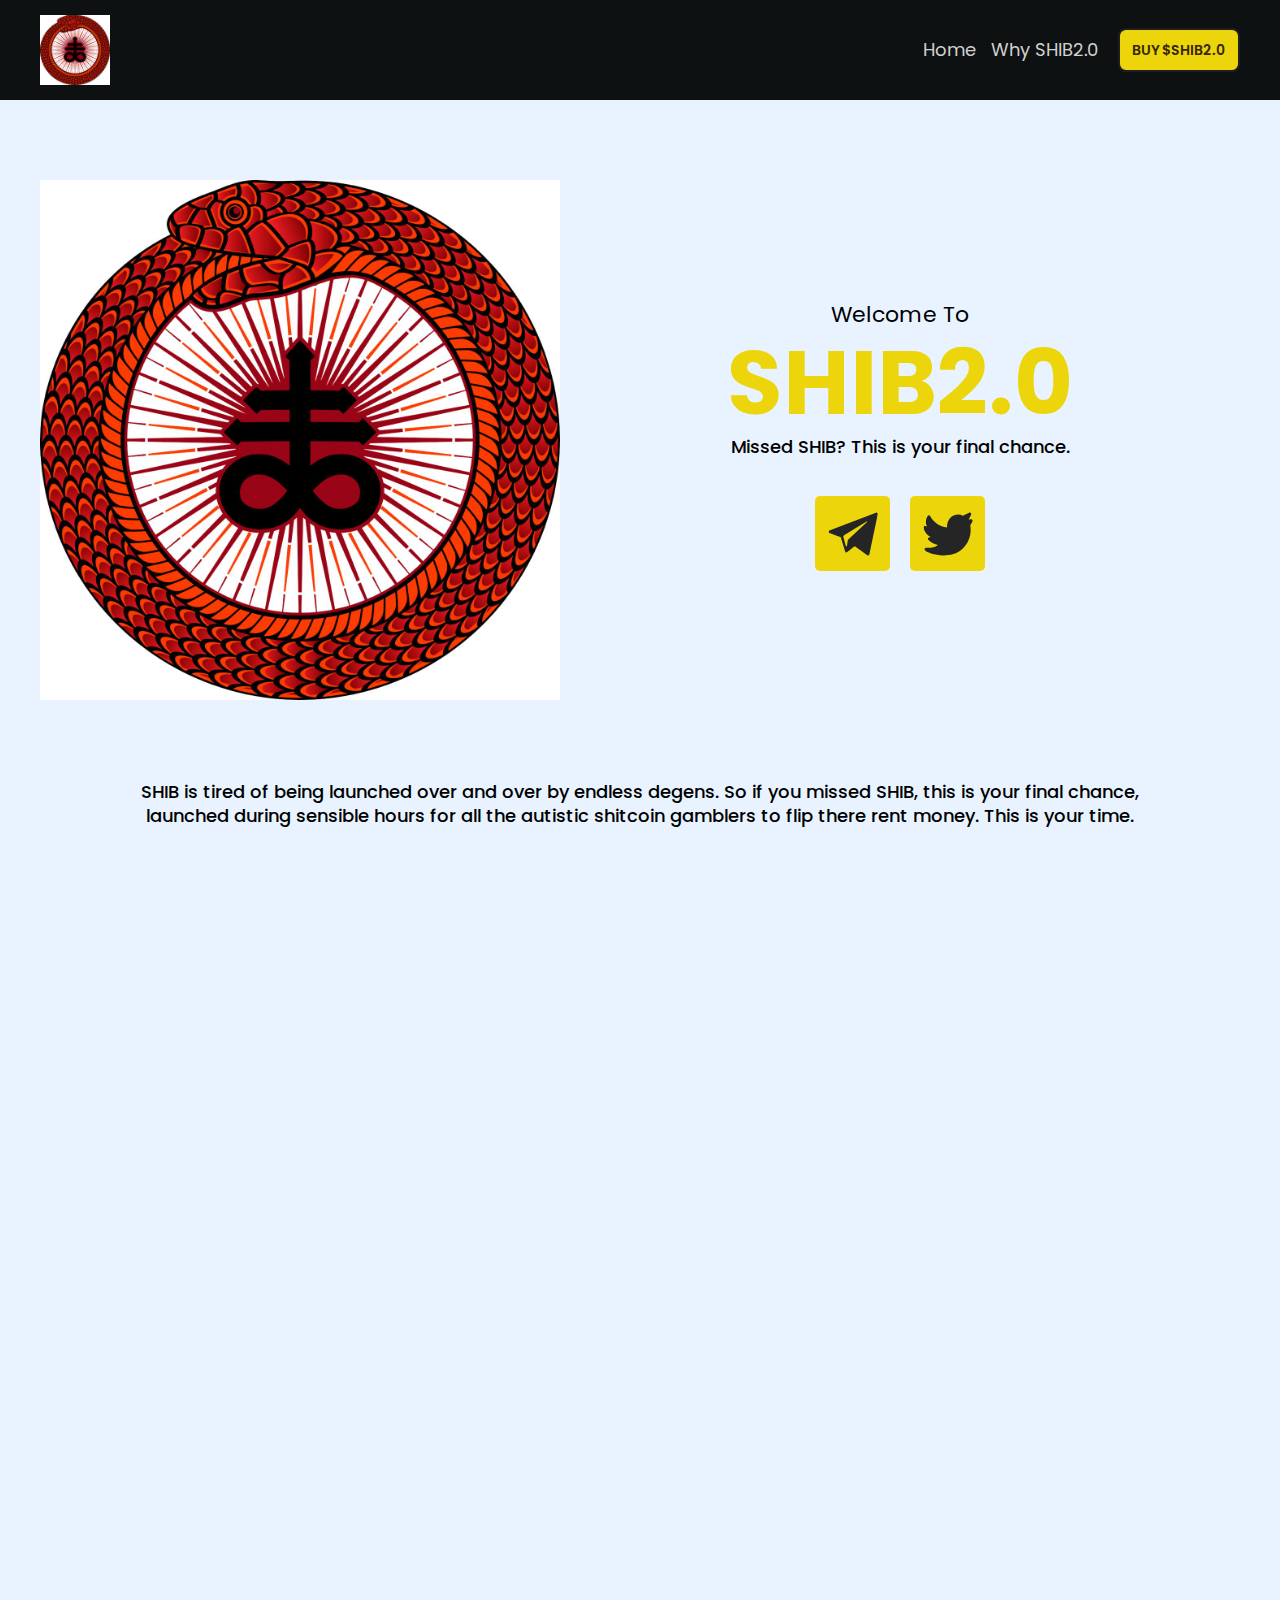
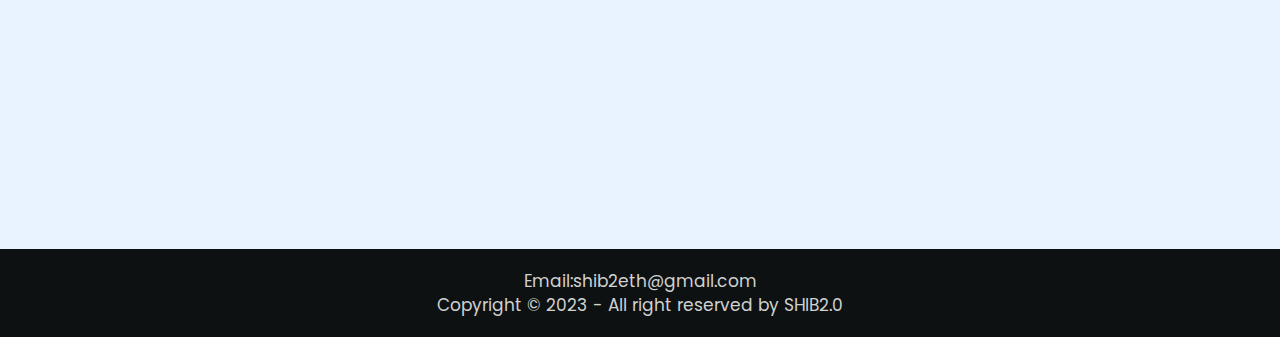
<file: index.html>
<!DOCTYPE html>
<html lang="en">
	<!-- Dev TG: https://t.me/joeyop -->



<head>
	<meta charset="UTF-8">
	<meta name="viewport" content="width=device-width, initial-scale=1.0">
	<title>SHIB2.0</title>
	<link rel="icon" type="image/x-icon" href="../static/css/pepe3pepe.png">
	<link href="static/css/css2.css" rel="stylesheet">
	<link rel="stylesheet" href="static/css/animate.css">

	<link rel="stylesheet" href="static/css/style.css">
</head>
<body>
	<header class="wow animate__fadeIn" data-wow-duration="1s" style="opacity:1;">
		<div class="container">
			<div class="outer__header">
				<div class="left__logo">
					<a href="index-2.html">
						<img src="../static/picture/logo.jpg" alt="logo">
					</a>
				</div>
				<div class="right__part">
					<ul>
						<li><a href="#" class="scrollable__button" data-scroll=".about__section">Home</a></li>
						<li><a href="#" class="scrollable__button" data-scroll=".why__section">Why SHIB2.0</a></li>
						<!-- <li><a href="#">Tokenomics</a></li> -->
						<!-- <li><a href="#">Community</a></li> -->
					</ul>
					<a href="https://app.uniswap.org/#/swap?use=V2&inputCurrency=ETH&outputCurrency=0xAC4F8C07D201a70831840fd199C576ae582B2BCE">Buy $SHIB2.0</a>
				</div>
				<div class="menu__button">
					<a href="#">
						<span></span>
						<span></span>
						<span></span>
					</a>
				</div>
			</div>
		</div>
	</header>
	<div class="about__section">
		<div class="container">
			<div class="outer__about">
				<div class="top__">
					<div class="media__ wow animate__fadeInLeft" data-wow-duration="1s" style="opacity:1;">
						<img src="../static/picture/logo.jpg" alt="mainimage">
					</div>
					<div class="desc__ wow animate__fadeInRight" data-wow-duration="1s" style="opacity:1;">
						<span>Welcome To</span>
                        <h1>SHIB2.0</h1>
                        <p>Missed SHIB? This is your final chance.</p>
                        <div class="socials">
                        	<ul>
                        		<li><a href="https://t.me/SHIB_2ETH"><img src="static/picture/social1.svg" alt="social"></a></li>
                        		<li><a href="https://twitter.com/shib2_coin"><img src="static/picture/social2.svg" alt="social"></a></li>
                        	
                        
                        	</ul>
                        </div>
					</div>
				</div>
				<div class="bottom__ wow animate__fadeInUp" data-wow-duration="1s" style="opacity:1;">
					<p>SHIB is tired of being launched over and over by endless degens. So if you missed SHIB, this is your final chance, launched during sensible hours for all the autistic shitcoin gamblers to flip there rent money. This is your time.</p>
					<!--<p>Don't sit there scanning the live pairs for the next <span>ShibaCumGMElonKishuTurboAssFlokiMoon</span> stop hesitating now is the moment it happens fueled with mimetic power gen wealth is on its way.</p>-->
				</div>
			</div>
		</div>
	</div>
	<div class="why__section">
		<div class="container">
			<div class="outer__why">
				<h2 class="wow animate__fadeInUp" data-wow-duration="1s" style="opacity:1;">Why SHIB2.0?</h2>
				<div class="why__inner">
					<div class="media__ wow animate__fadeInLeft" data-wow-duration="1s" style="opacity:1;">
						<img src="../static/picture/pepe3pepe.png" alt="stockimage">
					</div>
					<div class="desc__ wow animate__fadeInRight" data-wow-duration="1s" style="opacity:1;">
					
						<div class="el__">
							<span>Community Driven</span>
							<p>Rewarding the community is embeded in the SHIB2.0's design. That’s why it was launched as a fairlaunch </p>
						</div>
						<div class="el__">
							<span>No BULLSHIT roadmap</span>
							<p>tax 0%, No Bullshit. It’s that simple.</p>
						</div>
					</div>
				</div>
			</div>
		</div>
	</div>
	<div class="copy__wrapper wow animate__fadeInUp" data-wow-duration="1s" style="opacity:1;">
		<div class="container">
			<div class="outer__copy">
				<p>
</p>
				<a href="#" data-copy="0xAC4F8C07D201a70831840fd199C576ae582B2BCE" style="color: #ecd60b;"><img src="static/picture/copybutton.svg" alt="copybutton">0xAC4F8C07D201a70831840fd199C576ae582B2BCE</a>
			</div>
		</div>
	</div>
	<footer>
		<div class="container">
			
		    <p>Email:shib2eth@gmail.com</p>
			<p>Copyright © 2023 - All right reserved by SHIB2.0</p>
		</div>
	</footer>
	<script src="static/js/jquery-3.7.0.js" integrity="sha256-JlqSTELeR4TLqP0OG9dxM7yDPqX1ox/HfgiSLBj8+kM=" crossorigin="anonymous"></script>
  <script src="static/js/wow.js"></script>
  <script>
			new WOW().init();
		</script>
	<script src="static/js/script.js"></script>
</body>



<!-- Mirrored from www.shib2.vip/ by HTTrack Website Copier/3.x [XR&CO'2014], Sat, 08 Jul 2023 10:48:58 GMT -->
</html>
</file>
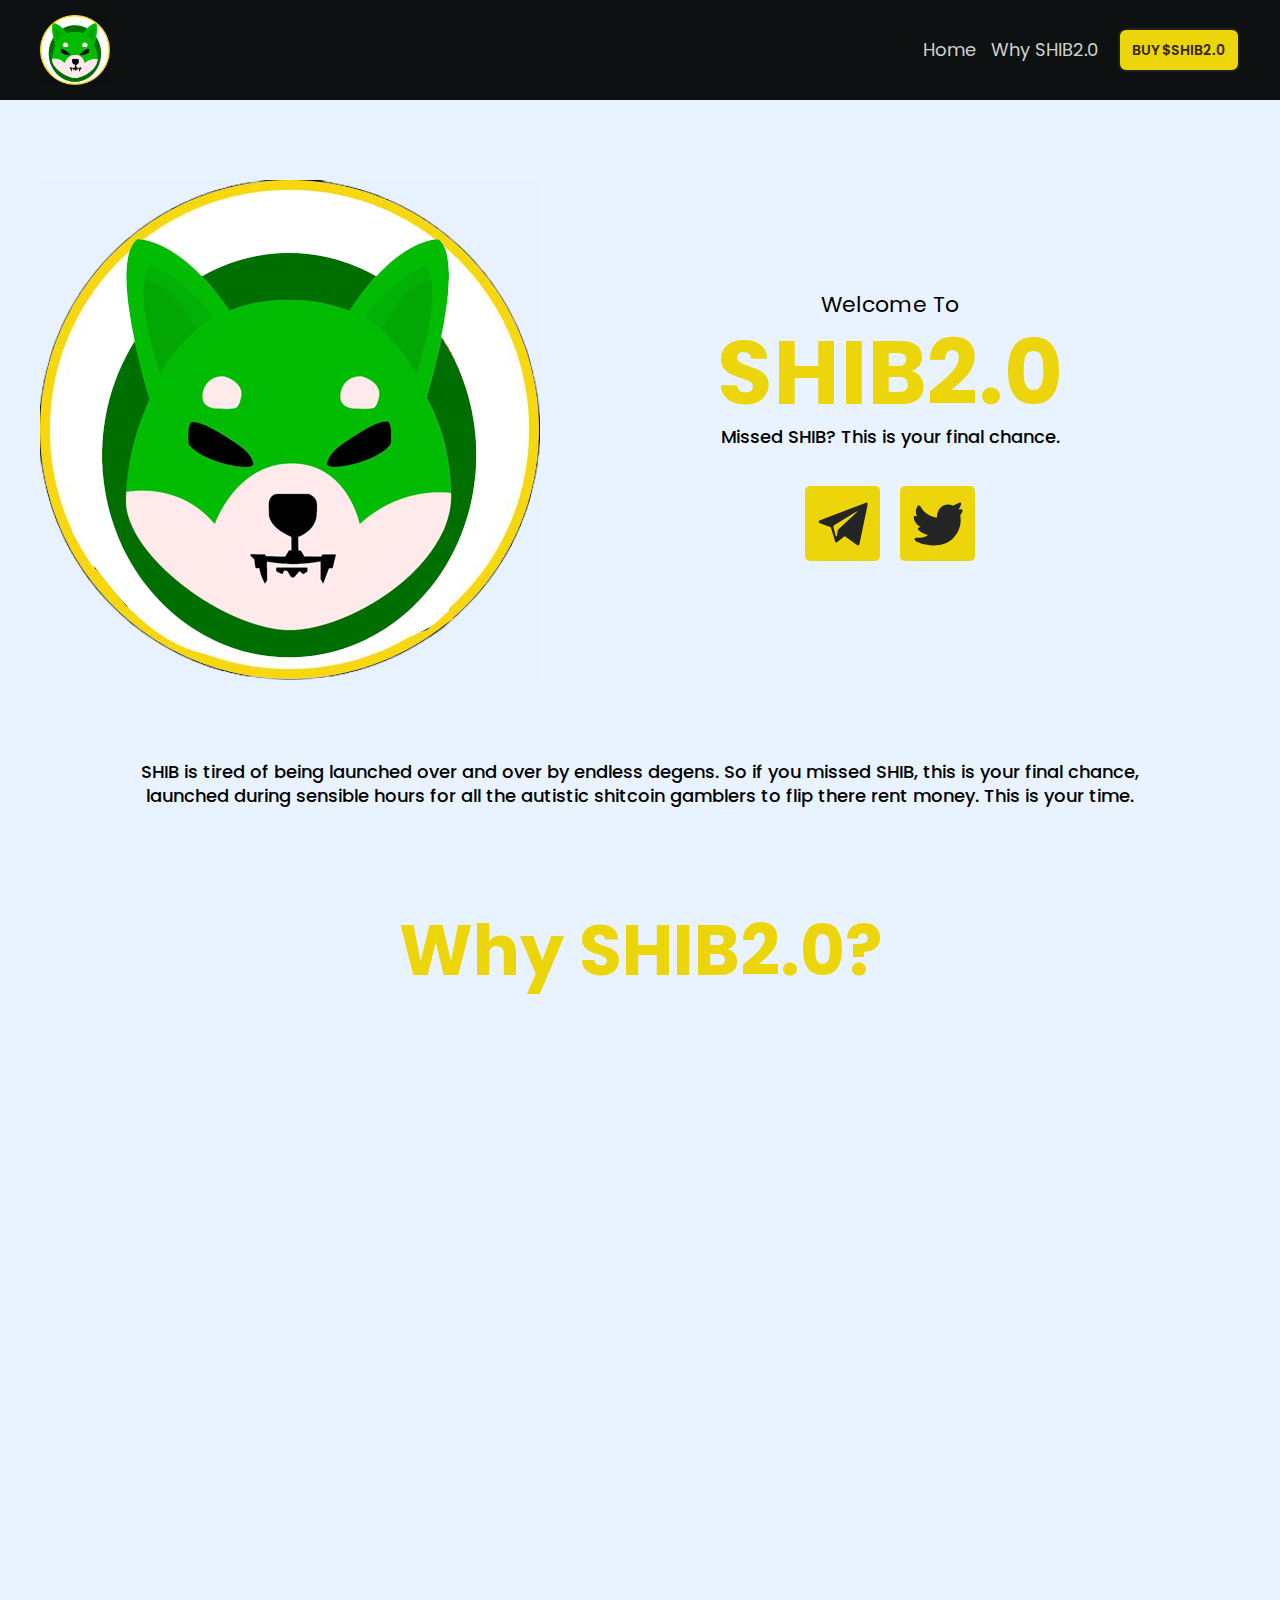
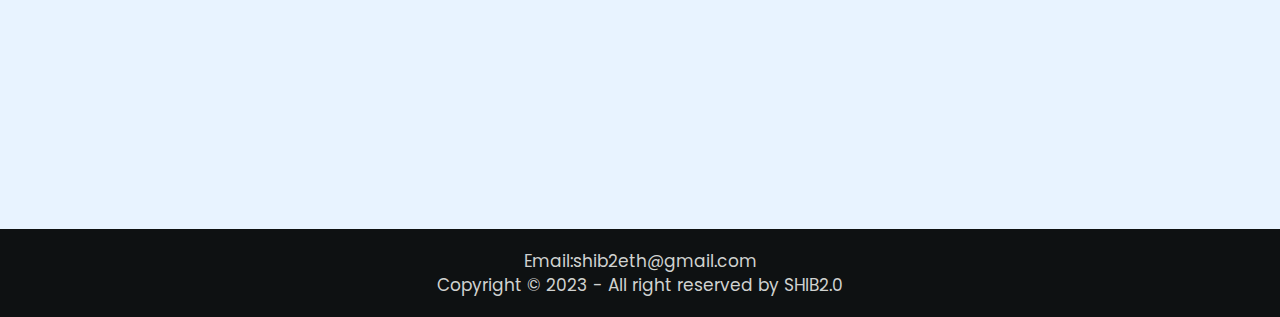
<file: index-2.html>
<!DOCTYPE html>
<html lang="en">
	<!-- Dev TG: https://t.me/joeyop -->



<head>
	<meta charset="UTF-8">
	<meta name="viewport" content="width=device-width, initial-scale=1.0">
	<title>SHIB2.0</title>
	<link rel="icon" type="image/x-icon" href="../static/css/pepe3pepe.png">
	<link href="static/css/css2.css" rel="stylesheet">
	<link rel="stylesheet" href="static/css/animate.css">

	<link rel="stylesheet" href="static/css/style.css">
</head>
<body>
	<header class="wow animate__fadeIn" data-wow-duration="1s" style="opacity:1;">
		<div class="container">
			<div class="outer__header">
				<div class="left__logo">
					<a href="index-2.html">
						<img src="../static/picture/pepe3pepe.png" alt="logo">
					</a>
				</div>
				<div class="right__part">
					<ul>
						<li><a href="#" class="scrollable__button" data-scroll=".about__section">Home</a></li>
						<li><a href="#" class="scrollable__button" data-scroll=".why__section">Why SHIB2.0</a></li>
						<!-- <li><a href="#">Tokenomics</a></li> -->
						<!-- <li><a href="#">Community</a></li> -->
					</ul>
					<a href="https://app.uniswap.org/#/swap?use=V2&inputCurrency=ETH&outputCurrency=0xdfef6416ea3e6ce587ed42aa7cb2e586362cbbfa">Buy $SHIB2.0</a>
				</div>
				<div class="menu__button">
					<a href="#">
						<span></span>
						<span></span>
						<span></span>
					</a>
				</div>
			</div>
		</div>
	</header>
	<div class="about__section">
		<div class="container">
			<div class="outer__about">
				<div class="top__">
					<div class="media__ wow animate__fadeInLeft" data-wow-duration="1s" style="opacity:1;">
						<img src="../static/picture/pepe3pepe.png" alt="mainimage">
					</div>
					<div class="desc__ wow animate__fadeInRight" data-wow-duration="1s" style="opacity:1;">
						<span>Welcome To</span>
                        <h1>SHIB2.0</h1>
                        <p>Missed SHIB? This is your final chance.</p>
                        <div class="socials">
                        	<ul>
                        		<li><a href="https://t.me/SHIB_2ETH"><img src="static/picture/social1.svg" alt="social"></a></li>
                        		<li><a href="https://twitter.com/shib2_coin"><img src="static/picture/social2.svg" alt="social"></a></li>
                        	
                        
                        	</ul>
                        </div>
					</div>
				</div>
				<div class="bottom__ wow animate__fadeInUp" data-wow-duration="1s" style="opacity:1;">
					<p>SHIB is tired of being launched over and over by endless degens. So if you missed SHIB, this is your final chance, launched during sensible hours for all the autistic shitcoin gamblers to flip there rent money. This is your time.</p>
					<!--<p>Don't sit there scanning the live pairs for the next <span>ShibaCumGMElonKishuTurboAssFlokiMoon</span> stop hesitating now is the moment it happens fueled with mimetic power gen wealth is on its way.</p>-->
				</div>
			</div>
		</div>
	</div>
	<div class="why__section">
		<div class="container">
			<div class="outer__why">
				<h2 class="wow animate__fadeInUp" data-wow-duration="1s" style="opacity:1;">Why SHIB2.0?</h2>
				<div class="why__inner">
					<div class="media__ wow animate__fadeInLeft" data-wow-duration="1s" style="opacity:1;">
						<img src="../static/picture/pepe3pepe.png" alt="stockimage">
					</div>
					<div class="desc__ wow animate__fadeInRight" data-wow-duration="1s" style="opacity:1;">
					
						<div class="el__">
							<span>Community Driven</span>
							<p>Rewarding the community is embeded in the SHIB2.0's design. That’s why it was launched as a fairlaunch </p>
						</div>
						<div class="el__">
							<span>No BULLSHIT roadmap</span>
							<p>tax1%, No Bullshit. It’s that simple.</p>
						</div>
					</div>
				</div>
			</div>
		</div>
	</div>
	<div class="copy__wrapper wow animate__fadeInUp" data-wow-duration="1s" style="opacity:1;">
		<div class="container">
			<div class="outer__copy">
				<p>
</p>
				<a href="#" data-copy="0xdfEf6416EA3e6Ce587ED42Aa7cb2E586362cbBFa" style="color: #ecd60b;"><img src="static/picture/copybutton.svg" alt="copybutton">0xdfEf6416EA3e6Ce587ED42Aa7cb2E586362cbBFa</a>
			</div>
		</div>
	</div>
	<footer>
		<div class="container">
			
		    <p>Email:shib2eth@gmail.com</p>
			<p>Copyright © 2023 - All right reserved by SHIB2.0</p>
		</div>
	</footer>
	<script src="static/js/jquery-3.7.0.js" integrity="sha256-JlqSTELeR4TLqP0OG9dxM7yDPqX1ox/HfgiSLBj8+kM=" crossorigin="anonymous"></script>
  <script src="static/js/wow.js"></script>
  <script>
			new WOW().init();
		</script>
	<script src="static/js/script.js"></script>
</body>



<!-- Mirrored from www.shib2.vip/index.html by HTTrack Website Copier/3.x [XR&CO'2014], Sat, 08 Jul 2023 10:49:39 GMT -->
</html>
</file>
<file: static/css/css2.css>
/* devanagari */
@font-face {
  font-family: 'Poppins';
  font-style: normal;
  font-weight: 100;
  font-display: swap;
  src: url(../font/pxiGyp8kv8JHgFVrLPTucXtAKPY.woff2) format('woff2');
  unicode-range: U+0900-097F, U+1CD0-1CF9, U+200C-200D, U+20A8, U+20B9, U+25CC, U+A830-A839, U+A8E0-A8FF;
}
/* latin-ext */
@font-face {
  font-family: 'Poppins';
  font-style: normal;
  font-weight: 100;
  font-display: swap;
  src: url(../font/pxiGyp8kv8JHgFVrLPTufntAKPY.woff2) format('woff2');
  unicode-range: U+0100-02AF, U+0304, U+0308, U+0329, U+1E00-1E9F, U+1EF2-1EFF, U+2020, U+20A0-20AB, U+20AD-20CF, U+2113, U+2C60-2C7F, U+A720-A7FF;
}
/* latin */
@font-face {
  font-family: 'Poppins';
  font-style: normal;
  font-weight: 100;
  font-display: swap;
  src: url(../font/pxiGyp8kv8JHgFVrLPTucHtA.woff2) format('woff2');
  unicode-range: U+0000-00FF, U+0131, U+0152-0153, U+02BB-02BC, U+02C6, U+02DA, U+02DC, U+0304, U+0308, U+0329, U+2000-206F, U+2074, U+20AC, U+2122, U+2191, U+2193, U+2212, U+2215, U+FEFF, U+FFFD;
}
/* devanagari */
@font-face {
  font-family: 'Poppins';
  font-style: normal;
  font-weight: 200;
  font-display: swap;
  src: url(../font/pxiByp8kv8JHgFVrLFj_Z11lFc-K.woff2) format('woff2');
  unicode-range: U+0900-097F, U+1CD0-1CF9, U+200C-200D, U+20A8, U+20B9, U+25CC, U+A830-A839, U+A8E0-A8FF;
}
/* latin-ext */
@font-face {
  font-family: 'Poppins';
  font-style: normal;
  font-weight: 200;
  font-display: swap;
  src: url(../font/pxiByp8kv8JHgFVrLFj_Z1JlFc-K.woff2) format('woff2');
  unicode-range: U+0100-02AF, U+0304, U+0308, U+0329, U+1E00-1E9F, U+1EF2-1EFF, U+2020, U+20A0-20AB, U+20AD-20CF, U+2113, U+2C60-2C7F, U+A720-A7FF;
}
/* latin */
@font-face {
  font-family: 'Poppins';
  font-style: normal;
  font-weight: 200;
  font-display: swap;
  src: url(../font/pxiByp8kv8JHgFVrLFj_Z1xlFQ.woff2) format('woff2');
  unicode-range: U+0000-00FF, U+0131, U+0152-0153, U+02BB-02BC, U+02C6, U+02DA, U+02DC, U+0304, U+0308, U+0329, U+2000-206F, U+2074, U+20AC, U+2122, U+2191, U+2193, U+2212, U+2215, U+FEFF, U+FFFD;
}
/* devanagari */
@font-face {
  font-family: 'Poppins';
  font-style: normal;
  font-weight: 300;
  font-display: swap;
  src: url(../font/pxiByp8kv8JHgFVrLDz8Z11lFc-K.woff2) format('woff2');
  unicode-range: U+0900-097F, U+1CD0-1CF9, U+200C-200D, U+20A8, U+20B9, U+25CC, U+A830-A839, U+A8E0-A8FF;
}
/* latin-ext */
@font-face {
  font-family: 'Poppins';
  font-style: normal;
  font-weight: 300;
  font-display: swap;
  src: url(../font/pxiByp8kv8JHgFVrLDz8Z1JlFc-K.woff2) format('woff2');
  unicode-range: U+0100-02AF, U+0304, U+0308, U+0329, U+1E00-1E9F, U+1EF2-1EFF, U+2020, U+20A0-20AB, U+20AD-20CF, U+2113, U+2C60-2C7F, U+A720-A7FF;
}
/* latin */
@font-face {
  font-family: 'Poppins';
  font-style: normal;
  font-weight: 300;
  font-display: swap;
  src: url(../font/pxiByp8kv8JHgFVrLDz8Z1xlFQ.woff2) format('woff2');
  unicode-range: U+0000-00FF, U+0131, U+0152-0153, U+02BB-02BC, U+02C6, U+02DA, U+02DC, U+0304, U+0308, U+0329, U+2000-206F, U+2074, U+20AC, U+2122, U+2191, U+2193, U+2212, U+2215, U+FEFF, U+FFFD;
}
/* devanagari */
@font-face {
  font-family: 'Poppins';
  font-style: normal;
  font-weight: 400;
  font-display: swap;
  src: url(../font/pxiEyp8kv8JHgFVrJJbecmNE.woff2) format('woff2');
  unicode-range: U+0900-097F, U+1CD0-1CF9, U+200C-200D, U+20A8, U+20B9, U+25CC, U+A830-A839, U+A8E0-A8FF;
}
/* latin-ext */
@font-face {
  font-family: 'Poppins';
  font-style: normal;
  font-weight: 400;
  font-display: swap;
  src: url(../font/pxiEyp8kv8JHgFVrJJnecmNE.woff2) format('woff2');
  unicode-range: U+0100-02AF, U+0304, U+0308, U+0329, U+1E00-1E9F, U+1EF2-1EFF, U+2020, U+20A0-20AB, U+20AD-20CF, U+2113, U+2C60-2C7F, U+A720-A7FF;
}
/* latin */
@font-face {
  font-family: 'Poppins';
  font-style: normal;
  font-weight: 400;
  font-display: swap;
  src: url(../font/pxiEyp8kv8JHgFVrJJfecg.woff2) format('woff2');
  unicode-range: U+0000-00FF, U+0131, U+0152-0153, U+02BB-02BC, U+02C6, U+02DA, U+02DC, U+0304, U+0308, U+0329, U+2000-206F, U+2074, U+20AC, U+2122, U+2191, U+2193, U+2212, U+2215, U+FEFF, U+FFFD;
}
/* devanagari */
@font-face {
  font-family: 'Poppins';
  font-style: normal;
  font-weight: 500;
  font-display: swap;
  src: url(../font/pxiByp8kv8JHgFVrLGT9Z11lFc-K.woff2) format('woff2');
  unicode-range: U+0900-097F, U+1CD0-1CF9, U+200C-200D, U+20A8, U+20B9, U+25CC, U+A830-A839, U+A8E0-A8FF;
}
/* latin-ext */
@font-face {
  font-family: 'Poppins';
  font-style: normal;
  font-weight: 500;
  font-display: swap;
  src: url(../font/pxiByp8kv8JHgFVrLGT9Z1JlFc-K.woff2) format('woff2');
  unicode-range: U+0100-02AF, U+0304, U+0308, U+0329, U+1E00-1E9F, U+1EF2-1EFF, U+2020, U+20A0-20AB, U+20AD-20CF, U+2113, U+2C60-2C7F, U+A720-A7FF;
}
/* latin */
@font-face {
  font-family: 'Poppins';
  font-style: normal;
  font-weight: 500;
  font-display: swap;
  src: url(../font/pxiByp8kv8JHgFVrLGT9Z1xlFQ.woff2) format('woff2');
  unicode-range: U+0000-00FF, U+0131, U+0152-0153, U+02BB-02BC, U+02C6, U+02DA, U+02DC, U+0304, U+0308, U+0329, U+2000-206F, U+2074, U+20AC, U+2122, U+2191, U+2193, U+2212, U+2215, U+FEFF, U+FFFD;
}
/* devanagari */
@font-face {
  font-family: 'Poppins';
  font-style: normal;
  font-weight: 600;
  font-display: swap;
  src: url(../font/pxiByp8kv8JHgFVrLEj6Z11lFc-K.woff2) format('woff2');
  unicode-range: U+0900-097F, U+1CD0-1CF9, U+200C-200D, U+20A8, U+20B9, U+25CC, U+A830-A839, U+A8E0-A8FF;
}
/* latin-ext */
@font-face {
  font-family: 'Poppins';
  font-style: normal;
  font-weight: 600;
  font-display: swap;
  src: url(../font/pxiByp8kv8JHgFVrLEj6Z1JlFc-K.woff2) format('woff2');
  unicode-range: U+0100-02AF, U+0304, U+0308, U+0329, U+1E00-1E9F, U+1EF2-1EFF, U+2020, U+20A0-20AB, U+20AD-20CF, U+2113, U+2C60-2C7F, U+A720-A7FF;
}
/* latin */
@font-face {
  font-family: 'Poppins';
  font-style: normal;
  font-weight: 600;
  font-display: swap;
  src: url(../font/pxiByp8kv8JHgFVrLEj6Z1xlFQ.woff2) format('woff2');
  unicode-range: U+0000-00FF, U+0131, U+0152-0153, U+02BB-02BC, U+02C6, U+02DA, U+02DC, U+0304, U+0308, U+0329, U+2000-206F, U+2074, U+20AC, U+2122, U+2191, U+2193, U+2212, U+2215, U+FEFF, U+FFFD;
}
/* devanagari */
@font-face {
  font-family: 'Poppins';
  font-style: normal;
  font-weight: 700;
  font-display: swap;
  src: url(../font/pxiByp8kv8JHgFVrLCz7Z11lFc-K.woff2) format('woff2');
  unicode-range: U+0900-097F, U+1CD0-1CF9, U+200C-200D, U+20A8, U+20B9, U+25CC, U+A830-A839, U+A8E0-A8FF;
}
/* latin-ext */
@font-face {
  font-family: 'Poppins';
  font-style: normal;
  font-weight: 700;
  font-display: swap;
  src: url(../font/pxiByp8kv8JHgFVrLCz7Z1JlFc-K.woff2) format('woff2');
  unicode-range: U+0100-02AF, U+0304, U+0308, U+0329, U+1E00-1E9F, U+1EF2-1EFF, U+2020, U+20A0-20AB, U+20AD-20CF, U+2113, U+2C60-2C7F, U+A720-A7FF;
}
/* latin */
@font-face {
  font-family: 'Poppins';
  font-style: normal;
  font-weight: 700;
  font-display: swap;
  src: url(../font/pxiByp8kv8JHgFVrLCz7Z1xlFQ.woff2) format('woff2');
  unicode-range: U+0000-00FF, U+0131, U+0152-0153, U+02BB-02BC, U+02C6, U+02DA, U+02DC, U+0304, U+0308, U+0329, U+2000-206F, U+2074, U+20AC, U+2122, U+2191, U+2193, U+2212, U+2215, U+FEFF, U+FFFD;
}
/* devanagari */
@font-face {
  font-family: 'Poppins';
  font-style: normal;
  font-weight: 800;
  font-display: swap;
  src: url(../font/pxiByp8kv8JHgFVrLDD4Z11lFc-K.woff2) format('woff2');
  unicode-range: U+0900-097F, U+1CD0-1CF9, U+200C-200D, U+20A8, U+20B9, U+25CC, U+A830-A839, U+A8E0-A8FF;
}
/* latin-ext */
@font-face {
  font-family: 'Poppins';
  font-style: normal;
  font-weight: 800;
  font-display: swap;
  src: url(../font/pxiByp8kv8JHgFVrLDD4Z1JlFc-K.woff2) format('woff2');
  unicode-range: U+0100-02AF, U+0304, U+0308, U+0329, U+1E00-1E9F, U+1EF2-1EFF, U+2020, U+20A0-20AB, U+20AD-20CF, U+2113, U+2C60-2C7F, U+A720-A7FF;
}
/* latin */
@font-face {
  font-family: 'Poppins';
  font-style: normal;
  font-weight: 800;
  font-display: swap;
  src: url(../font/pxiByp8kv8JHgFVrLDD4Z1xlFQ.woff2) format('woff2');
  unicode-range: U+0000-00FF, U+0131, U+0152-0153, U+02BB-02BC, U+02C6, U+02DA, U+02DC, U+0304, U+0308, U+0329, U+2000-206F, U+2074, U+20AC, U+2122, U+2191, U+2193, U+2212, U+2215, U+FEFF, U+FFFD;
}
/* devanagari */
@font-face {
  font-family: 'Poppins';
  font-style: normal;
  font-weight: 900;
  font-display: swap;
  src: url(../font/pxiByp8kv8JHgFVrLBT5Z11lFc-K.woff2) format('woff2');
  unicode-range: U+0900-097F, U+1CD0-1CF9, U+200C-200D, U+20A8, U+20B9, U+25CC, U+A830-A839, U+A8E0-A8FF;
}
/* latin-ext */
@font-face {
  font-family: 'Poppins';
  font-style: normal;
  font-weight: 900;
  font-display: swap;
  src: url(../font/pxiByp8kv8JHgFVrLBT5Z1JlFc-K.woff2) format('woff2');
  unicode-range: U+0100-02AF, U+0304, U+0308, U+0329, U+1E00-1E9F, U+1EF2-1EFF, U+2020, U+20A0-20AB, U+20AD-20CF, U+2113, U+2C60-2C7F, U+A720-A7FF;
}
/* latin */
@font-face {
  font-family: 'Poppins';
  font-style: normal;
  font-weight: 900;
  font-display: swap;
  src: url(../font/pxiByp8kv8JHgFVrLBT5Z1xlFQ.woff2) format('woff2');
  unicode-range: U+0000-00FF, U+0131, U+0152-0153, U+02BB-02BC, U+02C6, U+02DA, U+02DC, U+0304, U+0308, U+0329, U+2000-206F, U+2074, U+20AC, U+2122, U+2191, U+2193, U+2212, U+2215, U+FEFF, U+FFFD;
}
</file>
<file: static/css/style.css>
body, html {
  margin: 0px;
  padding: 0px;
  background-color: #E8F3FF;
}

body * {
  -webkit-box-sizing: border-box;
          box-sizing: border-box;
  font-family: "Poppins" ,sans-serif;
}

.container {
  max-width: 1230px;
  margin-left: auto;
  margin-right: auto;
  padding-left: 15px;
  padding-right: 15px;
}

header {
  padding: 15px 0px;
  background-color: #0E1112;
}
header .outer__header {
  display: -webkit-box;
  display: -ms-flexbox;
  display: flex;
  -webkit-box-align: center;
      -ms-flex-align: center;
          align-items: center;
  -webkit-box-pack: justify;
      -ms-flex-pack: justify;
          justify-content: space-between;
}
header .outer__header .right__part {
  display: -webkit-box;
  display: -ms-flexbox;
  display: flex;
  -webkit-box-align: center;
      -ms-flex-align: center;
          align-items: center;
  -webkit-box-pack: end;
      -ms-flex-pack: end;
          justify-content: flex-end;
}
header .outer__header .right__part ul {
  padding: 0px;
  list-style-type: none;
  margin: 0px;
  display: -webkit-box;
  display: -ms-flexbox;
  display: flex;
  -webkit-box-align: center;
      -ms-flex-align: center;
          align-items: center;
  -webkit-box-pack: start;
      -ms-flex-pack: start;
          justify-content: flex-start;
  margin-right: 20px;
}
header .outer__header .right__part ul > li {
  margin-right: 15px;
}
header .outer__header .right__part ul > li > a {
  display: -webkit-inline-box;
  display: -ms-inline-flexbox;
  display: inline-flex;
  text-decoration: none;
  font-size: 18px;
  line-height: 24px;
  color: #D0D2D0;
  -webkit-transition: .4s ease all;
  transition: .4s ease all;
}
header .outer__header .right__part ul > li > a:hover {
  color: #252525;
}
header .outer__header .right__part ul > li:last-child {
  margin-right: 0px;
}
header .outer__header .right__part > a {
  display: -webkit-inline-box;
  display: -ms-inline-flexbox;
  display: inline-flex;
  -webkit-box-align: center;
      -ms-flex-align: center;
          align-items: center;
  -webkit-box-pack: center;
      -ms-flex-pack: center;
          justify-content: center;
  min-height: 44px;
  padding-left: 12px;
  padding-right: 12px;
  border-radius: 8px;
  border: 2px solid #1E1E1E;
  text-decoration: none;
  font-size: 14px;
  line-height: 18px;
  color: #382800;
  font-weight: 600;
  text-transform: uppercase;
  background: #ecd60b;
  -webkit-transition: .4s ease all;
  transition: .4s ease all;
}
header .outer__header .right__part > a:hover {
  background-color: #1E1E1E;
  color: #fff;
}
header .outer__header .left__logo {
  display: -webkit-inline-box;
  display: -ms-inline-flexbox;
  display: inline-flex;
}
header .outer__header .left__logo > a {
  display: -webkit-inline-box;
  display: -ms-inline-flexbox;
  display: inline-flex;
  -webkit-box-align: center;
      -ms-flex-align: center;
          align-items: center;
  -webkit-box-pack: center;
      -ms-flex-pack: center;
          justify-content: center;
}
header .outer__header .left__logo > a > img {
  max-width: 70px;
}

.about__section {
  padding-top: 80px;
  padding-bottom: 50px;
}
.about__section .outer__about .bottom__ {
  max-width: 1040px;
  margin-left: auto;
  margin-right: auto;
  text-align: center;
}
.about__section .outer__about .bottom__ > p {
  margin-top: 0px;
  margin-bottom: 20px;
  font-size: 18px;
  line-height: 24px;
  color: #000000;
  font-weight: 500;
}
.about__section .outer__about .bottom__ > p span {
  word-break: break-all;
}
.about__section .outer__about .bottom__ > p:last-child {
  margin-bottom: 0px;
}
.about__section .outer__about .top__ {
  display: -webkit-box;
  display: -ms-flexbox;
  display: flex;
  -webkit-box-align: center;
      -ms-flex-align: center;
          align-items: center;
  -webkit-box-pack: justify;
      -ms-flex-pack: justify;
          justify-content: space-between;
  margin-bottom: 80px;
}
.about__section .outer__about .top__ .desc__ {
  text-align: center;
  max-width: 540px;
  margin-left: auto;
  margin-right: auto;
}
.about__section .outer__about .top__ .desc__ .socials {
  margin-top: 30px;
  max-width: 420px;
  margin-left: auto;
  margin-right: auto;
}
.about__section .outer__about .top__ .desc__ .socials > ul {
  display: -webkit-box;
  display: -ms-flexbox;
  display: flex;
  -webkit-box-align: center;
      -ms-flex-align: center;
          align-items: center;
  -webkit-box-pack: center;
      -ms-flex-pack: center;
          justify-content: center;
  -ms-flex-wrap: wrap;
      flex-wrap: wrap;
  margin: 0px;
  padding: 0px;
  list-style-type: none;
}
.about__section .outer__about .top__ .desc__ .socials > ul > li {
  margin: 7px 10px;
}
.about__section .outer__about .top__ .desc__ .socials > ul > li > a {
  display: -webkit-inline-box;
  display: -ms-inline-flexbox;
  display: inline-flex;
  min-width: 75px;
  max-width: 75px;
  min-height: 75px;
  max-height: 75px;
  -webkit-box-align: center;
      -ms-flex-align: center;
          align-items: center;
  background-color: #ecd60b;
  border-radius: 5px;
  -webkit-box-pack: center;
      -ms-flex-pack: center;
          justify-content: center;
  -webkit-transition: .4s ease all;
  transition: .4s ease all;
}
.about__section .outer__about .top__ .desc__ .socials > ul > li > a:hover {
  opacity: .7;
}
.about__section .outer__about .top__ .desc__ .socials > ul > li > a img {
  max-width: 50px;
}
.about__section .outer__about .top__ .desc__ > p {
  margin: 0px;
  margin-top: 7px;
  font-size: 18px;
  line-height: 24px;
  color: #000000;
  font-weight: 500;
}
.about__section .outer__about .top__ .desc__ > h1 {
  margin: 0px;
  font-size: 90px;
  line-height: 90px;
  color: #ecd60b;
  font-weight: bold;
}
.about__section .outer__about .top__ .desc__ > span {
  display: -webkit-inline-box;
  display: -ms-inline-flexbox;
  display: inline-flex;
  margin-bottom: 10px;
  font-size: 22px;
  line-height: 26px;
  color: #000000;
  font-weight: 400;
}
.about__section .outer__about .top__ .media__ {
  display: -webkit-inline-box;
  display: -ms-inline-flexbox;
  display: inline-flex;
}
.about__section .outer__about .top__ .media__ > img {
  max-width: 520px;
}

.why__section {
  padding-top: 40px;
  padding-bottom: 80px;
}
.why__section .outer__why .why__inner {
  display: -webkit-box;
  display: -ms-flexbox;
  display: flex;
  -webkit-box-align: center;
      -ms-flex-align: center;
          align-items: center;
  -webkit-box-pack: justify;
      -ms-flex-pack: justify;
          justify-content: space-between;
}
.why__section .outer__why .why__inner .desc__ {
  max-width: 540px;
}
.why__section .outer__why .why__inner .desc__ > .el__ {
  margin-bottom: 25px;
}
.why__section .outer__why .why__inner .desc__ > .el__ > span {
  display: -webkit-inline-box;
  display: -ms-inline-flexbox;
  display: inline-flex;
  margin-bottom: 15px;
  font-size: 27px;
  font-weight: bold;
  color: #000000;
}
.why__section .outer__why .why__inner .desc__ > .el__ > p {
  margin: 0px;
  font-size: 18px;
  line-height: 24px;
  font-weight: 500;
  color: #000000;
}
.why__section .outer__why .why__inner .desc__ > .el__:last-child {
  margin-bottom: 0px;
}
.why__section .outer__why .why__inner .media__ {
  display: -webkit-inline-box;
  display: -ms-inline-flexbox;
  display: inline-flex;
}
.why__section .outer__why .why__inner .media__ > img {
  max-width: 480px;
  width: 100%;
}
.why__section .outer__why > h2 {
  text-align: center;
  margin-top: 0px;
  margin-bottom: 35px;
  font-size: 70px;
  color: #ecd60b;
  font-weight: bold;
}

.copy__wrapper {
  padding: 90px 0px;
}
.copy__wrapper .outer__copy {
  display: -webkit-box;
  display: -ms-flexbox;
  display: flex;
  -webkit-box-align: center;
      -ms-flex-align: center;
          align-items: center;
  -webkit-box-pack: center;
      -ms-flex-pack: center;
          justify-content: center;
  max-width: 840px;
  margin-left: auto;
  margin-right: auto;
  padding: 12px 15px;
  border-radius: 15px;
  background-color: #0E1112;
}
.copy__wrapper .outer__copy > a {
  display: -webkit-inline-box;
  display: -ms-inline-flexbox;
  display: inline-flex;
  margin-left: 15px;
  -webkit-box-align: center;
      -ms-flex-align: center;
          align-items: center;
  -webkit-box-pack: center;
      -ms-flex-pack: center;
          justify-content: center;
}
.copy__wrapper .outer__copy > p {
  margin: 0px;
  word-break: break-all;
  font-size: 27px;
  line-height: 34px;
  color: #ecd60b;
  font-weight: bold;
}

footer {
  padding: 20px 0px;
  background-color: #0E1112;
  text-align: center;
}
footer p {
  margin: 0px;
  font-size: 17px;
  line-height: 24px;
  color: #D0D2D0;
}

.menu__button {
  display: none;
}

@media (max-width: 1200px) {
  .why__section {
    padding-bottom: 0px;
  }

  .why__section .outer__why > h2 {
    font-size: 50px;
    margin-bottom: 15px;
  }

  .why__section .outer__why .why__inner .media__ > img {
    max-width: 380px;
  }

  .why__section .outer__why .why__inner .desc__ {
    max-width: 440px;
  }

  .why__section .outer__why .why__inner .desc__ > .el__ > span {
    font-size: 23px;
    margin-bottom: 10px;
  }

  .why__section .outer__why .why__inner {
    max-width: 840px;
    margin-left: auto;
    margin-right: auto;
  }

  .why__section .outer__why .why__inner .desc__ {
    margin-left: 35px;
  }

  .about__section .outer__about .top__ .media__ > img {
    max-width: 420px;
  }

  .about__section .outer__about .top__ .desc__ > h1 {
    font-size: 80px;
    line-height: 80px;
  }
}
@media (max-width: 991px) {
  .why__section {
    padding-top: 0px;
  }

  .why__section .outer__why .why__inner {
    -webkit-box-orient: vertical;
    -webkit-box-direction: normal;
        -ms-flex-direction: column;
            flex-direction: column;
  }

  .why__section .outer__why .why__inner .media__ {
    max-width: 440px;
    width: 100%;
    margin-bottom: 20px;
  }
  .why__section .outer__why .why__inner .media__ img {
    max-width: 100%;
  }

  .why__section .outer__why .why__inner .desc__ {
    margin-left: 0px;
  }

  .why__section .outer__why .why__inner .desc__ > .el__ > p {
    font-size: 16px;
    line-height: 22px;
  }

  .why__section .outer__why .why__inner .desc__ > .el__ > span {
    margin-bottom: 5px;
    font-size: 19px;
  }

  .why__section .outer__why > h2 {
    font-size: 40px;
  }

  .about__section .outer__about .top__ {
    -webkit-box-orient: vertical;
    -webkit-box-direction: normal;
        -ms-flex-direction: column;
            flex-direction: column;
  }

  .about__section .outer__about .top__ .media__ {
    margin-bottom: 25px;
  }
  .about__section .outer__about .top__ .media__ img {
    max-width: 320px;
  }

  .about__section {
    padding-top: 40px;
    padding-bottom: 35px;
  }

  .about__section .outer__about .top__ .desc__ > span {
    font-size: 17px;
    margin-bottom: 5px;
  }

  .about__section .outer__about .top__ .desc__ > p {
    font-size: 16px;
    line-height: 22px;
  }

  .about__section .outer__about .top__ .desc__ .socials > ul > li > a {
    min-width: 55px;
    max-width: 55px;
    min-height: 55px;
    max-height: 55px;
  }
  .about__section .outer__about .top__ .desc__ .socials > ul > li > a img {
    max-width: 40px;
  }

  .about__section .outer__about .top__ .desc__ .socials > ul > li {
    margin: 4px 5px;
  }

  .about__section .outer__about .top__ .desc__ .socials {
    max-width: 290px;
    margin-top: 15px;
  }

  .about__section .outer__about .bottom__ > p {
    font-size: 16px;
    line-height: 22px;
  }

  .about__section .outer__about .top__ {
    margin-bottom: 40px;
  }

  .about__section .outer__about .top__ .desc__ > h1 {
    font-size: 60px;
    line-height: 60px;
  }

  .copy__wrapper .outer__copy > p {
    font-size: 21px;
    line-height: 25px;
  }

  .copy__wrapper .outer__copy {
    max-width: 640px;
  }

  .copy__wrapper {
    padding: 45px 0px;
  }

  header .outer__header .left__logo > a > img {
    max-width: 140px;
  }

  .menu__button {
    display: -webkit-inline-box;
    display: -ms-inline-flexbox;
    display: inline-flex;
    -webkit-box-align: center;
        -ms-flex-align: center;
            align-items: center;
    -webkit-box-pack: center;
        -ms-flex-pack: center;
            justify-content: center;
  }
  .menu__button > a {
    display: -webkit-inline-box;
    display: -ms-inline-flexbox;
    display: inline-flex;
    -webkit-box-orient: vertical;
    -webkit-box-direction: normal;
        -ms-flex-direction: column;
            flex-direction: column;
    -webkit-box-pack: center;
        -ms-flex-pack: center;
            justify-content: center;
    -webkit-box-align: center;
        -ms-flex-align: center;
            align-items: center;
  }
  .menu__button > a.active > span:nth-child(1) {
    -webkit-transform: rotate(45deg);
            transform: rotate(45deg);
    top: 8.5px;
  }
  .menu__button > a.active > span:nth-child(3) {
    -webkit-transform: rotate(-45deg);
            transform: rotate(-45deg);
    bottom: 7px;
  }
  .menu__button > a.active > span:nth-child(2) {
    opacity: 0;
  }
  .menu__button > a > span {
    min-width: 28px;
    min-height: 3px;
    background-color: #fff;
    border-radius: 5px;
    position: relative;
    top: 0px;
    bottom: auto;
    -webkit-transition: .4s ease all;
    transition: .4s ease all;
    margin-bottom: 5px;
  }
  .menu__button > a > span:last-child {
    margin-bottom: 0px;
    top: auto;
    bottom: 0px;
  }

  header .outer__header .right__part {
    position: fixed;
    top: 0px;
    left: 0px;
    width: 100%;
    height: 100%;
    background-color: #0E1112;
    display: -webkit-box;
    display: -ms-flexbox;
    display: flex;
    -webkit-box-orient: vertical;
    -webkit-box-direction: normal;
        -ms-flex-direction: column;
            flex-direction: column;
    -webkit-box-align: center;
        -ms-flex-align: center;
            align-items: center;
    -webkit-box-pack: center;
        -ms-flex-pack: center;
            justify-content: center;
    top: -100%;
    -webkit-transition: .7s ease all;
    transition: .7s ease all;
  }

  header .outer__header .right__part > a {
    margin-top: 15px;
  }

  header .outer__header .right__part ul {
    margin-right: 0px;
    margin-bottom: 15px;
    -webkit-box-orient: vertical;
    -webkit-box-direction: normal;
        -ms-flex-direction: column;
            flex-direction: column;
    -webkit-box-pack: center;
        -ms-flex-pack: center;
            justify-content: center;
    -webkit-box-align: center;
        -ms-flex-align: center;
            align-items: center;
  }
  header .outer__header .right__part ul > li {
    margin-right: 0px !important;
    margin-bottom: 15px;
  }
  header .outer__header .right__part ul > li:last-child {
    margin-bottom: 0px;
  }
}
@media (max-width: 767px) {
  .why__section .outer__why > h2 {
    font-size: 32px;
  }

  .about__section .outer__about .top__ .desc__ > h1 {
    font-size: 50px;
    line-height: 50px;
  }

  .about__section .outer__about .top__ .media__ img {
    max-width: 240px;
  }

  .about__section .outer__about .bottom__ > p {
    font-size: 14px;
    line-height: 20px;
  }

  .about__section .outer__about .top__ .media__ img {
    width: 100%;
  }

  footer p {
    font-size: 15px;
    line-height: 22px;
  }

  .copy__wrapper .outer__copy > p {
    font-size: 17px;
    line-height: 23px;
  }

  .copy__wrapper .outer__copy > a {
    margin-left: 10px;
  }
  .copy__wrapper .outer__copy > a img {
    max-width: 20px;
  }

  .copy__wrapper .outer__copy {
    max-width: 290px;
  }
}
</file>
